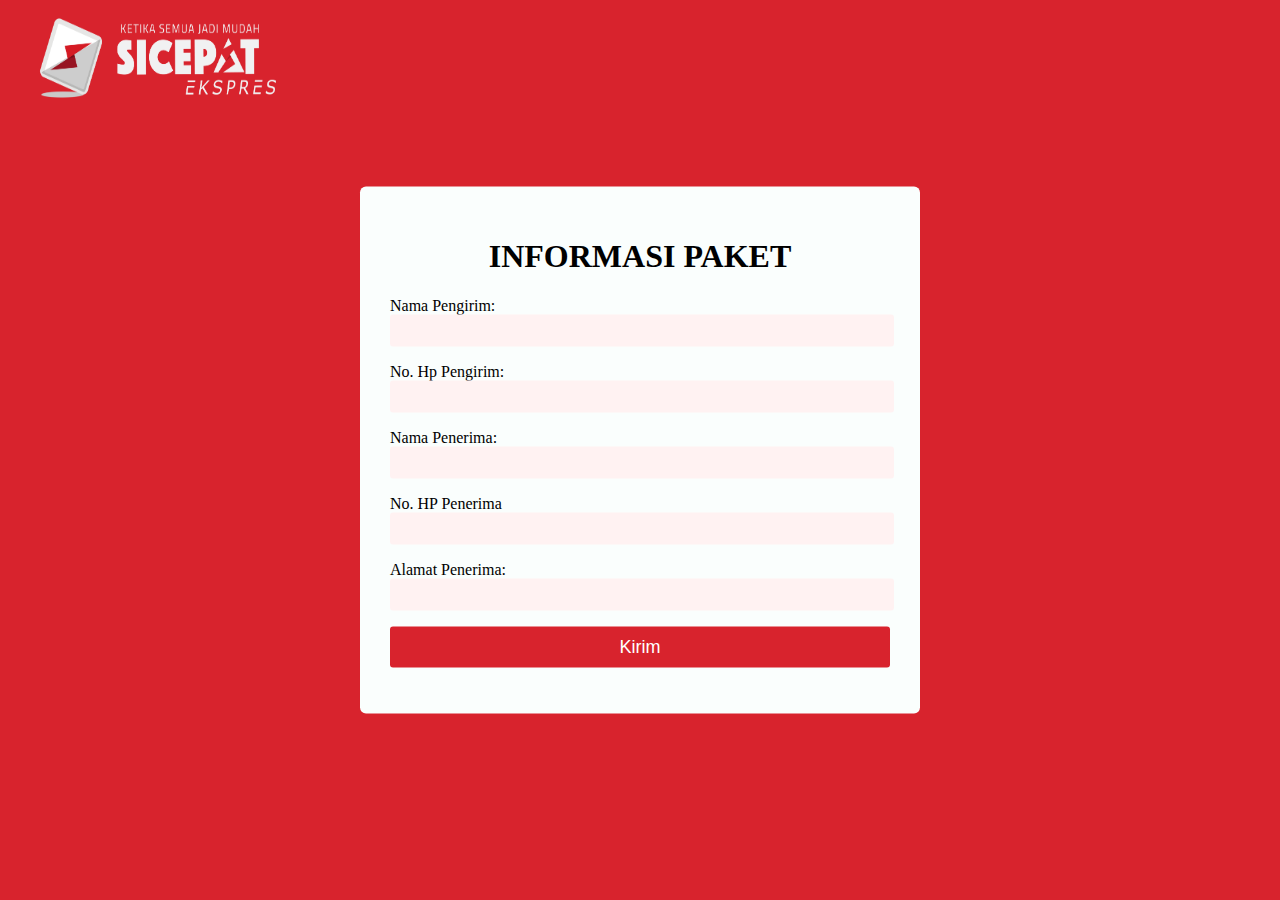
<file: task_2/index.html>
<!DOCTYPE html>
<html lang="en">
  <head>
    <meta charset="UTF-8" />
    <meta http-equiv="X-UA-Compatible" content="IE=edge" />
    <meta name="viewport" content="width=device-width, initial-scale=1.0" />
    <link rel="stylesheet" href="stylesheet.css"
  </head>
  <body style="background: #D8232D">
    <img src="logo-sicepat-2.png" style="width:300px;height:100px;" align="left">
    <div class="container">
      <div>
        <h1 style="text-align: center">INFORMASI PAKET</h1>
        <form action="data.php" method="get">
          <p>
            <label>Nama Pengirim:</label><br />
            <input type="text" name="pengirim" />
          </p>
          <p>
            <label>No. Hp Pengirim:</label><br />
            <input type="text" name="no_hp_pengirim" />
          </p>
          <p>
            <label>Nama Penerima:</label><br />
            <input type="text" name="penerima" />
          </p>
          <p>
            <label>No. HP Penerima</label><br />
            <input type="text" name="no_hp_penerima" />
          </p>
          <p>
            <label>Alamat Penerima:</label><br />
            <input type="text" name="alamat" />
          </p>
          <p>
            <button type="submit">Kirim</button>
          </p>
        </form>
      </div>
    </div>
  </body>
</html>
</file>
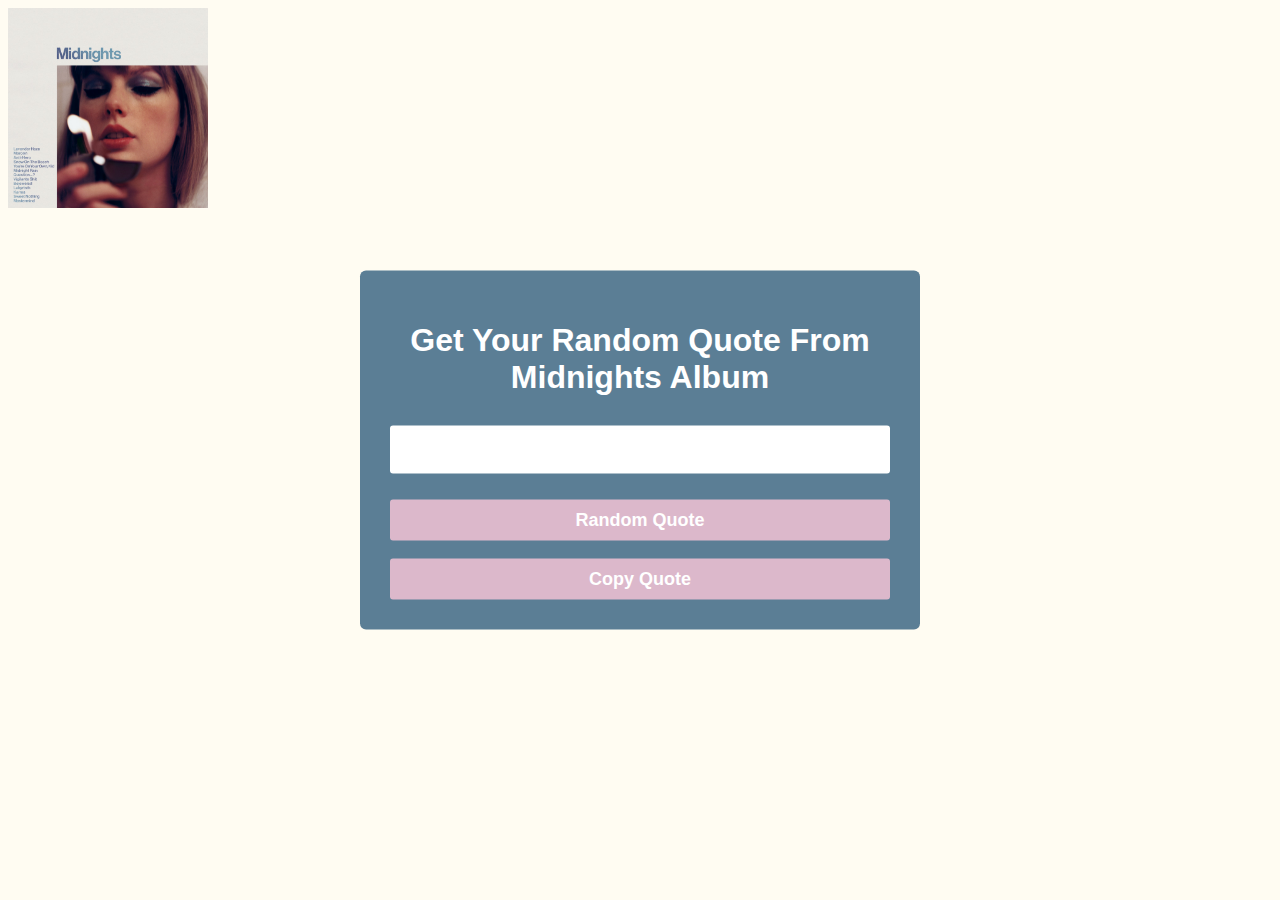
<file: task_3/index.html>
<!DOCTYPE html>
<html lang="en">
  <head>
    <meta charset="UTF-8" />
    <meta http-equiv="X-UA-Compatible" content="IE=edge" />
    <meta name="viewport" content="width=device-width, initial-scale=1.0" />
    <link rel="stylesheet" href="stylesheet.css"
  </head>
  <body style="background: #FFFCF2">
    <img src="cover.jfif" style="width:200px;height:200px;" align="left">
    <div class="container">
      <div>
        <h1>Get Your Random Quote From Midnights Album</h1>
        <script type="text/javascript" src="jsFile.js"></script>
        <form name="rn">
          <input type = "text" id="output" name="output" value=""/>
          </br>
          </br>
          <input type = "button" value="Random Quote" onclick="randomquote();"/>
        </form>
        </br>
        <div class="tooltip">
          <button onclick="myFunction();" onmouseout="outFunc();">
            <span class="tooltiptext" id="myTooltip">Copy to clipboard</span>
            Copy Quote
            </button>
        </div>
      </div>
    </div>
  </body>
</html>
</file>
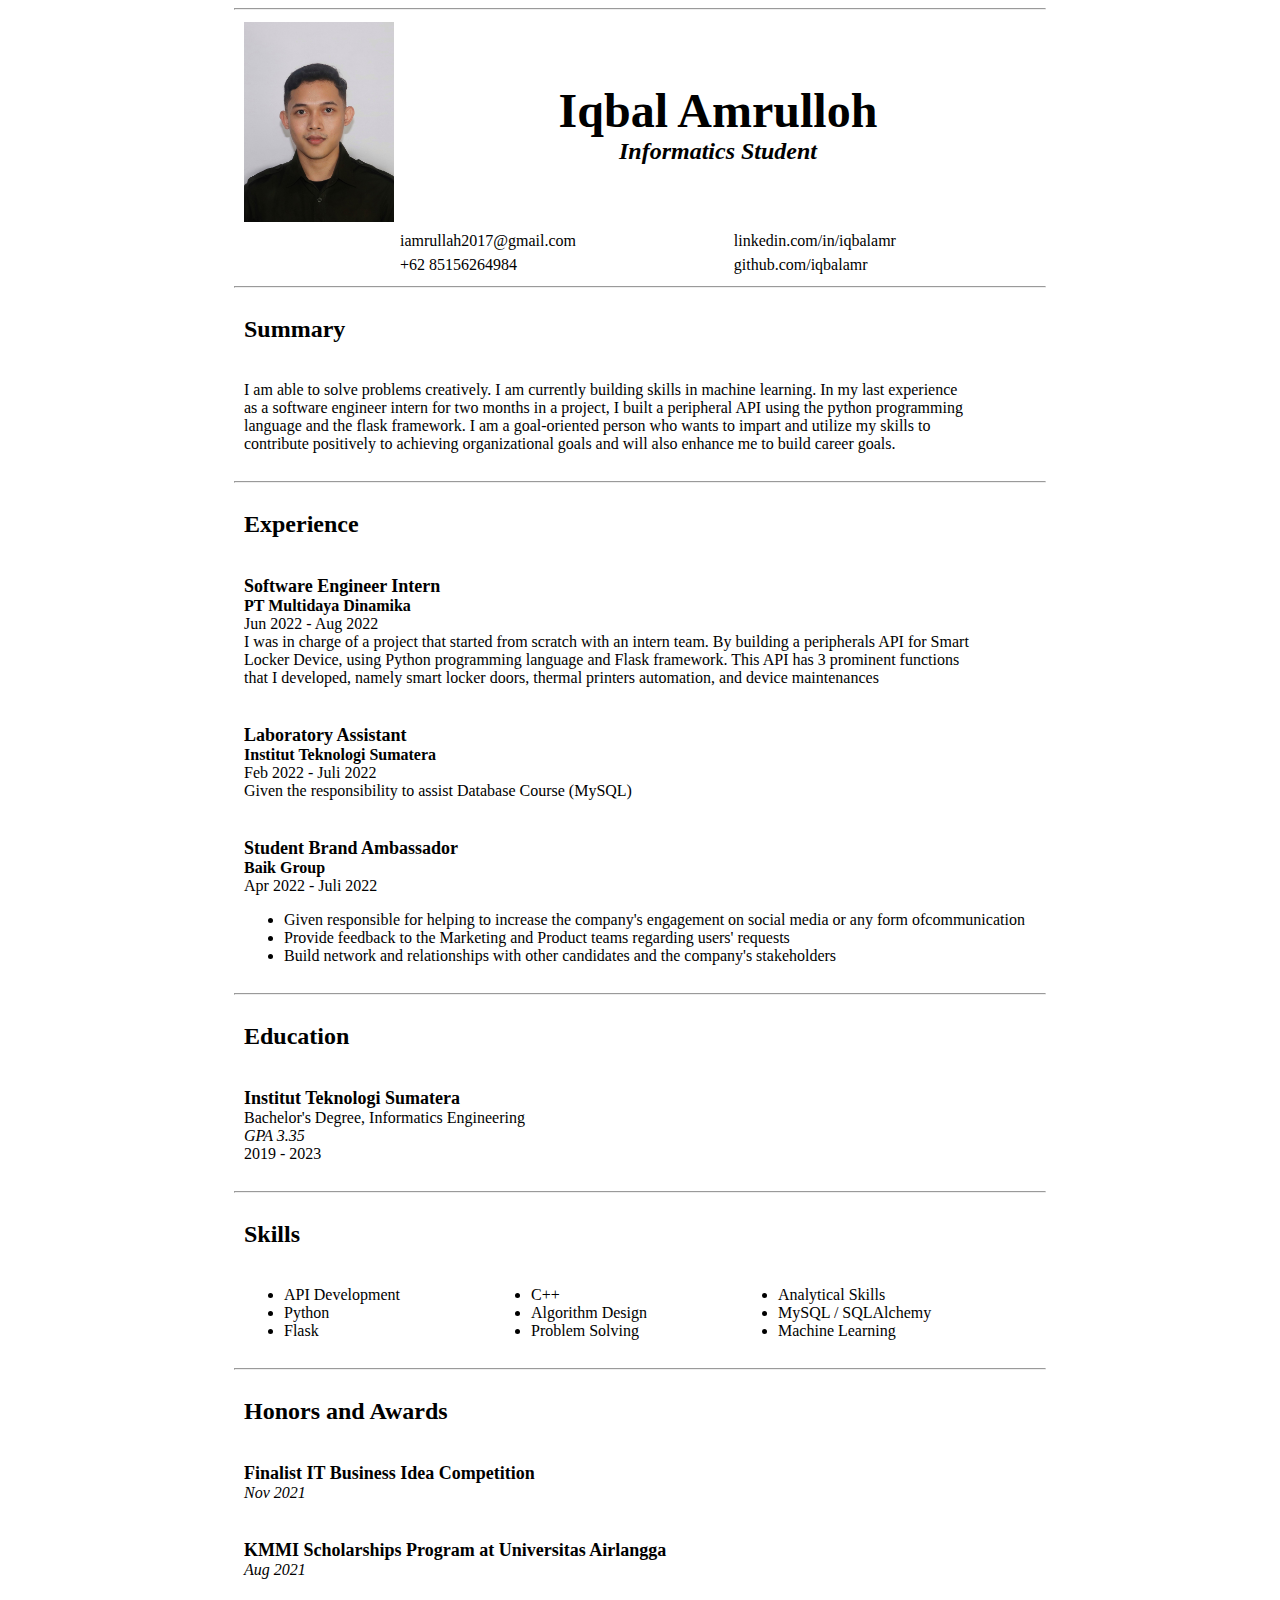
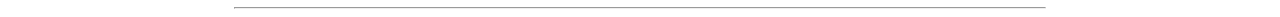
<file: task_1/iqbal_resume.html>
<!DOCTYPE html>
<html>
<head>
    <title>Iqbal Amrulloh | Informatics Student | iamrullah2017@gmail.com</title>
	<meta http-equiv="content-type" content="text/html; charset=utf-8" />

    <meta name="keywords" content="" />
	<meta name="description" content="" />

</head>

<body>
    <hr width="810px" border="5px"  align="center" >
    <table width="800px" border="0px"  align="center"  cellpadding="2">
    <tr>
        <th width="150px" >
            <img src="IMG_2138.jpg"width="150" height="200" />
        </th>

            <th colspan="3"><font size="17"><p><b>Iqbal Amrulloh</b></font><br>
            <font size="5"><i>Informatics Student</i></font><br></p>
            </th>
    </tr>
    <tr>
        <td rowspan="0.5"></td>
        <td><font size ="3">iamrullah2017@gmail.com</font></td>
        <td><font size ="3">linkedin.com/in/iqbalamr</font></td>
    </tr>
    <tr>
        <td><font size ="3">+62 85156264984</font></td>
        <td><font size ="3">github.com/iqbalamr</font></td>
    </tr>
    </table>

    <hr width="810px" border="3px"  align="center" >

    <table width="800px" border="0px"  align="center"  cellpadding="2">
        <tr height="5px">
            <th>
                <p align="left"><font size ="5"><b>Summary</b></font></p>
            </th>
        </tr>
        <tr >
            <td >
                <p>
                    I am able to solve problems creatively. I am currently building skills in machine learning. In my last experience<br>
                    as a software engineer intern for two months in a project, I built a peripheral API using the python programming<br>
                    language and the flask framework. I am a goal-oriented person who wants to impart and utilize my skills to<br>
                    contribute positively to achieving organizational goals and will also enhance me to build career goals.
                </p>
            </td>
        </tr>
    </table>

    <hr width="810px" border="1px"  align="center" >

    <table width="800px" border="0px"  align="center"  cellpadding="2">
        <tr height = "5px">
            <th>
                <p align="left"><font size ="5"><b>Experience</b></font></p>
            </th>
        </tr>
        <tr>
            <td>
                <p>
                    <font size ="4"><b>Software Engineer Intern</b></font><br>
                    <font size ="3"><b>PT Multidaya Dinamika</b></font><br>
                    Jun 2022 - Aug 2022 <br>
                    I was in charge of a project that started from scratch with an intern team. By building a peripherals API for Smart<br>
                    Locker Device, using Python programming language and Flask framework. This API has 3 prominent functions<br> 
                    that I developed, namely smart locker doors, thermal printers automation, and device maintenances<br>
                </p>
            </td>
        </tr>
        <tr>
            <td>
                <p>
                    <font size ="4"><b>Laboratory Assistant</b></font><br>
                    <font size ="3"><b>Institut Teknologi Sumatera</b></font><br>
                    Feb 2022 - Juli 2022 <br>
                    Given the responsibility to assist Database Course (MySQL)
                </p>
            </td>
        </tr>
        <tr>
            <td>
                <p>
                    <font size ="4"><b>Student Brand Ambassador</b></font><br>
                    <font size ="3"><b>Baik Group</b></font><br>
                    Apr 2022 - Juli 2022 <br>
                    <ul>
                        <li>Given responsible for helping to increase the company's engagement on social media or any form
                            ofcommunication</li>
                        <li>Provide feedback to the Marketing and Product teams regarding users' requests</li>
                        <li>Build network and relationships with other candidates and the company's stakeholders</li>
                    </ul>
                </p>
            </td>
        </tr>
    </table>

    <hr width="810px" border="1px"  align="center" >

    <table width="800px" border="0px"  align="center"  cellpadding="2">
        <tr height = "5px">
            <th>
                <p align="left"><font size ="5"><b>Education</b></font></p>
            </th>
        </tr>
        <tr>
            <td>
                <p>
                    <font size ="4"><b>Institut Teknologi Sumatera</b></font><br>
                    <font size ="3">Bachelor's Degree, Informatics Engineering</font><br>
                    <font size ="3"><i>GPA 3.35</i></font><br>
                    2019 - 2023 <br>
                </p>
            </td>
        </tr>

    </table>

    <hr width="810px" border="1px"  align="center" >

    <table width="800px" border="0px"  align="center"  cellpadding="2">
        <tr height = "5px">
            <th>
                <p align="left"><font size ="5"><b>Skills</b></font></p>
            </th>
        </tr>
        <tr>
            <td>
                <ul>
                    <li>API Development</li>
                    <li>Python</li>
                    <li>Flask</li>
                </ul>
            </td>
            <td>
                <ul>
                    <li>C++</li>
                    <li>Algorithm Design</li>
                    <li>Problem Solving</li>
                </ul>
            </td>
            <td>
                <ul>
                    <li>Analytical Skills</li>
                    <li>MySQL / SQLAlchemy</li>
                    <li>Machine Learning</li>
                </ul>
            </td>
        </tr>

    </table>

    <hr width="810px" border="1px"  align="center" >
    <table width="800px" border="0px"  align="center"  cellpadding="2">
        <tr height = "5px">
            <th>
                <p align="left"><font size ="5"><b>Honors and Awards</b></font></p>
            </th>
        </tr>
        <tr>
            <td>
                <p>
                    <font size ="4"><b>Finalist IT Business Idea Competition</b></font><br>
                    <font size ="3"><i>Nov 2021</i></font>
                </p>
            </td>
        </tr>
        <tr>
            <td>
                <p>
                    <font size ="4"><b>KMMI Scholarships Program at Universitas Airlangga</b></font><br>
                    <font size ="3"><i>Aug 2021</i></font>
                </p>
            </td>
        </tr>

    </table>
    <hr width="810px" border="3px"  align="center" >
</body>
</html>
</file>
<file: task_2/stylesheet.css>
.container {
    position: absolute;
    left: 50%;
    top: 50%;
    transform: translate(-50%, -50%);
    padding: 30px 30px;
    width: 500px;
    border-radius: 6px;
  
    background-color: #FAFEFD;
  }
  
  .container form button {
    width: 100%;
    padding: 10px 0;
    border: none;
    background-color: #D8232D;
    font-size: 18px;
    border-radius: 3px;
    color: #ffffff;
  }
  
  .container form input {
    width: 100%;
    height: 30px;
    border: none;
    border-radius: 3px;
    background-color: #fff2f2;
  }
</file>
<file: task_3/stylesheet.css>
*{
  padding: 0;
  text-decoration: none;
  font-family: 'Arial', sans-serif;
}

h1 {
  text-align: center;
  color: white;
}



.container {
    position: absolute;
    left: 50%;
    top: 50%;
    transform: translate(-50%, -50%);
    padding: 30px 30px;
    width: 500px;
    border-radius: 6px;
  
    background-color: #5B7E95;
  }

.container form input[type=text]{
    width : 100%;
    border: 0px;
    border-radius: 3px;
    padding : 15px 0;
    margin: 8px 0;
    text-indent: 5px;
    box-sizing: border-box;
    font-size: medium;
}

.container form input[type=button]{
  width: 100%;
  padding: 10px 0;
  border: none;
  background-color: #DCB8CB;
  font-size: 18px;
  font-weight: bold;
  border-radius: 3px;
  color: #ffffff;
}

.container button{
  width: 100%;
  padding: 10px 0;
  border: none;
  background-color: #DCB8CB;
  font-size: 18px;
  font-weight: bold;
  border-radius: 3px;
  color: #ffffff;
}

.container .tooltip {
  position: relative;
}

.container .tooltip .tooltiptext {
  font-weight: 100;
  font-size: medium;
  visibility: hidden;
  width: 140px;
  background-color: #555;
  color: #fff;
  text-align: center;
  border-radius: 6px;
  padding: 5px 0;
  position: absolute;
  z-index: 1;
  bottom: 150%;
  left: 50%;
  margin-left: -75px;
  opacity: 0;
  transition: opacity 0.3s;
}

.container .tooltip .tooltiptext::after {
  font-weight: 100;
  font-size: medium;
  content: "";
  position: absolute;
  top: 100%;
  left: 50%;
  margin-left: -5px;
  border-width: 5px;
  border-style: solid;
  border-color: #555 transparent transparent transparent;
  display: inline-block;
}

.container .tooltip:hover .tooltiptext {
  visibility: visible;
  opacity: 1;
}
</file>
